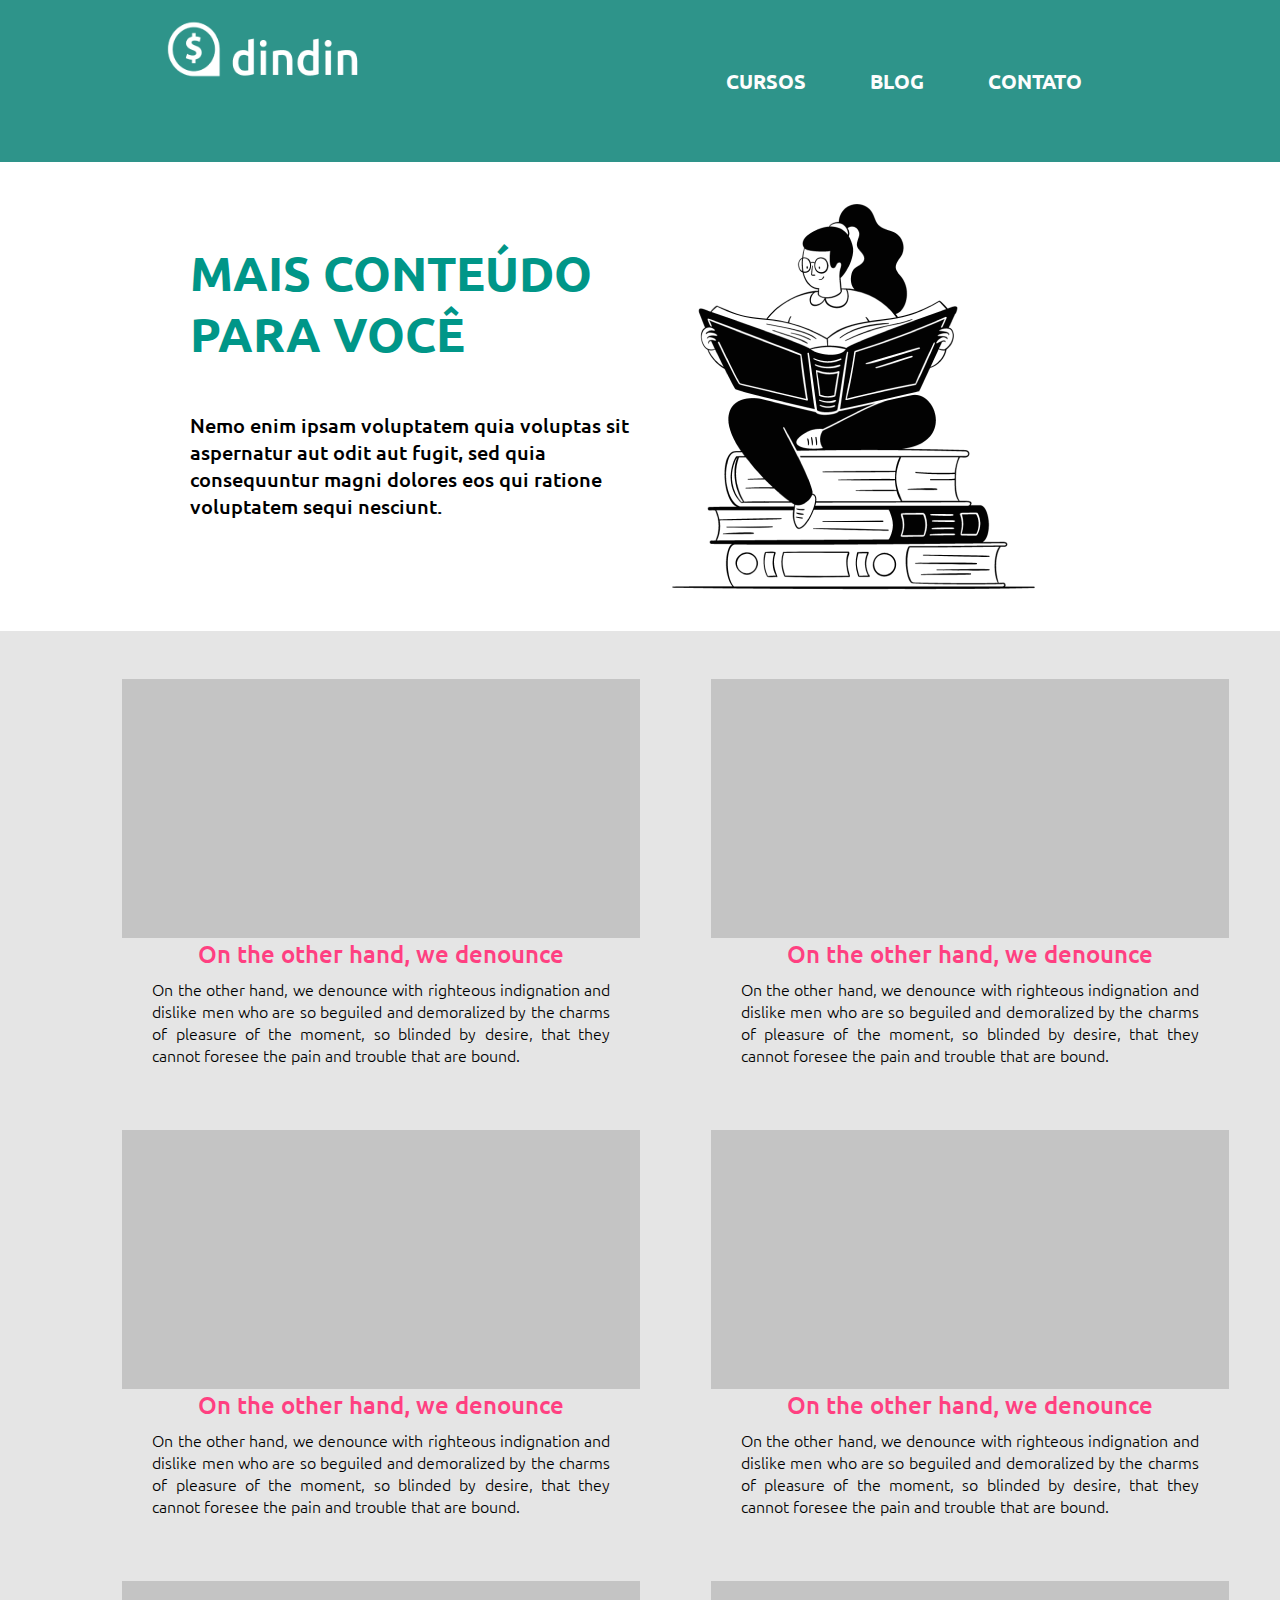
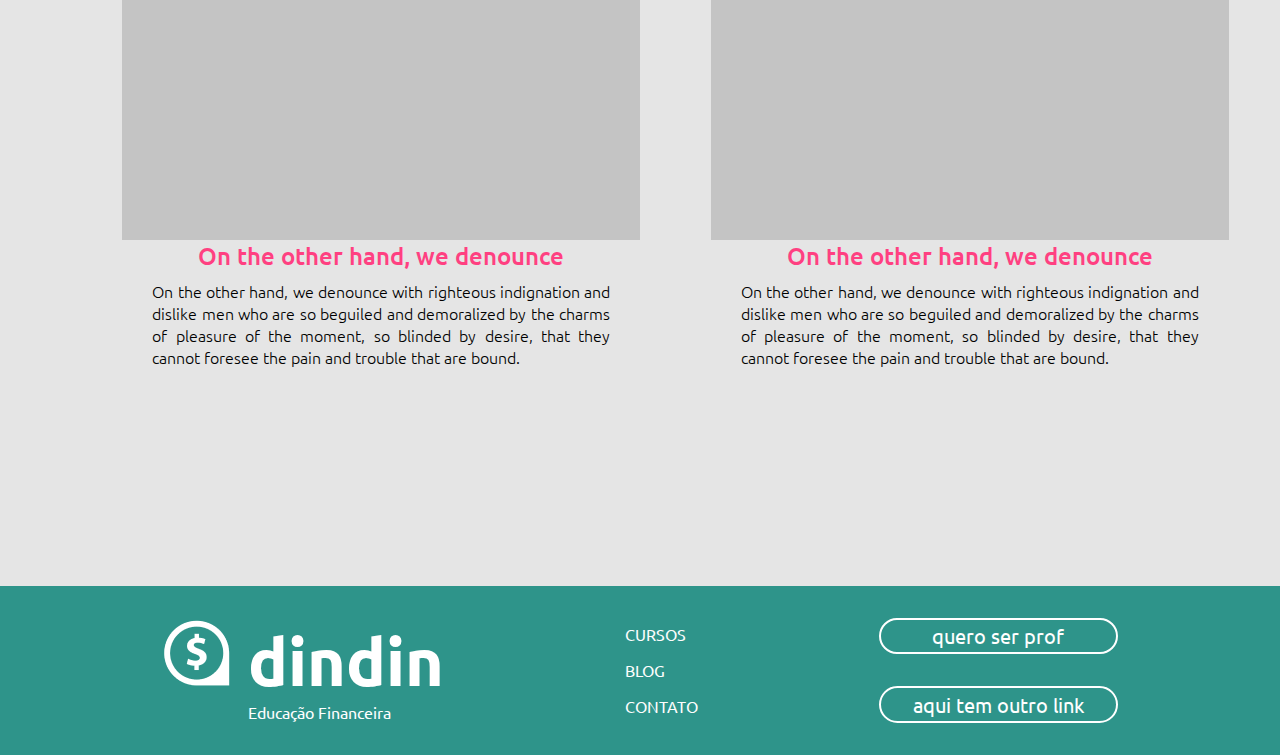
<file: blog.html>
<!DOCTYPE html>
<html lang="pt-BR">

<head>
    <meta charset="UTF-8">
    <meta http-equiv="X-UA-Compatible" content="IE=edge">
    <meta name="viewport" content="width=device-width, initial-scale=1.0">
    <title>Inicio</title>
    <link rel="stylesheet" href="./css/blog.css">
    <link rel="shortcut icon" href="./images/dindin-logo-white.png" type="image/x-icon">

</head>

<body>


    <header>
        <a href="./index.html">
            <div class="logo">
                <img src="./imagens/logo-header.png" width="194" height="64" />
            </div>
        </a>

        <nav>
            <ul>
                <li><a href="./cursos-1.html">cursos</a></li>
                <li><a href="./blog.html">blog</a></li>
                <li><a href="./contato.html">contato</a></li>
            </ul>
        </nav>



    </header>

    <main>
        <section class="container-intro">
            <div class="intro">
                <img src="./imagens/ilustra-blog.png" width="405" height="405" />

                <div class="intro-texto">
                    <h2>MAIS CONTEÚDO PARA VOCÊ</h2>
                    <p>Nemo enim ipsam voluptatem quia voluptas sit aspernatur aut odit aut fugit, sed quia consequuntur magni dolores eos qui ratione voluptatem sequi nesciunt. </p>
                </div>

            </div>
        </section>

        <section class="container-posts">
            <div class="posts">

                <div class="posts-item">
                    <img src="./imagens/img-blog 01.png" width="518" height="259" />
                    <a href="./post.html">
                        <h2>On the other hand, we denounce</h2>
                    </a>
                    <p>On the other hand, we denounce with righteous indignation and dislike men who are so beguiled and demoralized by the charms of pleasure of the moment, so blinded by desire, that they cannot foresee the pain and trouble that are bound.</p>
                </div>

                <hr>

                <div class="posts-item">
                    <img src="./imagens/img-blog 02.png" width="518" height="259" />
                    <a href="./post.html">
                        <h2>On the other hand, we denounce</h2>
                    </a>
                    <p>On the other hand, we denounce with righteous indignation and dislike men who are so beguiled and demoralized by the charms of pleasure of the moment, so blinded by desire, that they cannot foresee the pain and trouble that are bound.</p>
                </div>

                <hr>

                <div class="posts-item">
                    <img src="./imagens/img-blog 03.png" width="518" height="259" />
                    <a href="./post.html">
                        <h2>On the other hand, we denounce</h2>
                    </a>
                    <p>On the other hand, we denounce with righteous indignation and dislike men who are so beguiled and demoralized by the charms of pleasure of the moment, so blinded by desire, that they cannot foresee the pain and trouble that are bound.</p>
                </div>

                <hr>

                <div class="posts-item">
                    <img src="./imagens/img-blog 04.png" width="518" height="259" />
                    <a href="./post.html">
                        <h2>On the other hand, we denounce</h2>
                    </a>
                    <p>On the other hand, we denounce with righteous indignation and dislike men who are so beguiled and demoralized by the charms of pleasure of the moment, so blinded by desire, that they cannot foresee the pain and trouble that are bound.</p>
                </div>

                <hr>

                <div class="posts-item">
                    <img src="./imagens/img-blog 05.png" width="518" height="259" />
                    <a href="./post.html">
                        <h2>On the other hand, we denounce</h2>
                    </a>
                    <p>On the other hand, we denounce with righteous indignation and dislike men who are so beguiled and demoralized by the charms of pleasure of the moment, so blinded by desire, that they cannot foresee the pain and trouble that are bound.</p>
                </div>

                <hr>

                <div class="posts-item">
                    <img src="./imagens/img-blog 06.png" width="518" height="259" />
                    <a href="./post.html">
                        <h2>On the other hand, we denounce</h2>
                    </a>
                    <p>On the other hand, we denounce with righteous indignation and dislike men who are so beguiled and demoralized by the charms of pleasure of the moment, so blinded by desire, that they cannot foresee the pain and trouble that are bound.</p>
                </div>

            </div>

        </section>
    </main>


    <footer>
        <a href="./index.html">
            <div class="footer-logo">
                <img src="./imagens/dindin-logo-white.png" width="69" height="71" />
                <div>
                    <h2>dindin</h2>
                    <p>Educação Financeira</p>
                </div>
            </div>
        </a>
        <div class="footer-menus">
            <nav>
                <ul>
                    <li><a href="#">cursos</a></li>
                    <li><a href="./blog.html">blog</a></li>
                    <li><a href="./contato.html">contato</a></li>
                </ul>
            </nav>
        </div>

        <div class="footer-links">
            <a href="">quero ser prof</a>
            <a href="">aqui tem outro link</a>
        </div>
    </footer>
</body>

</html>
</file>
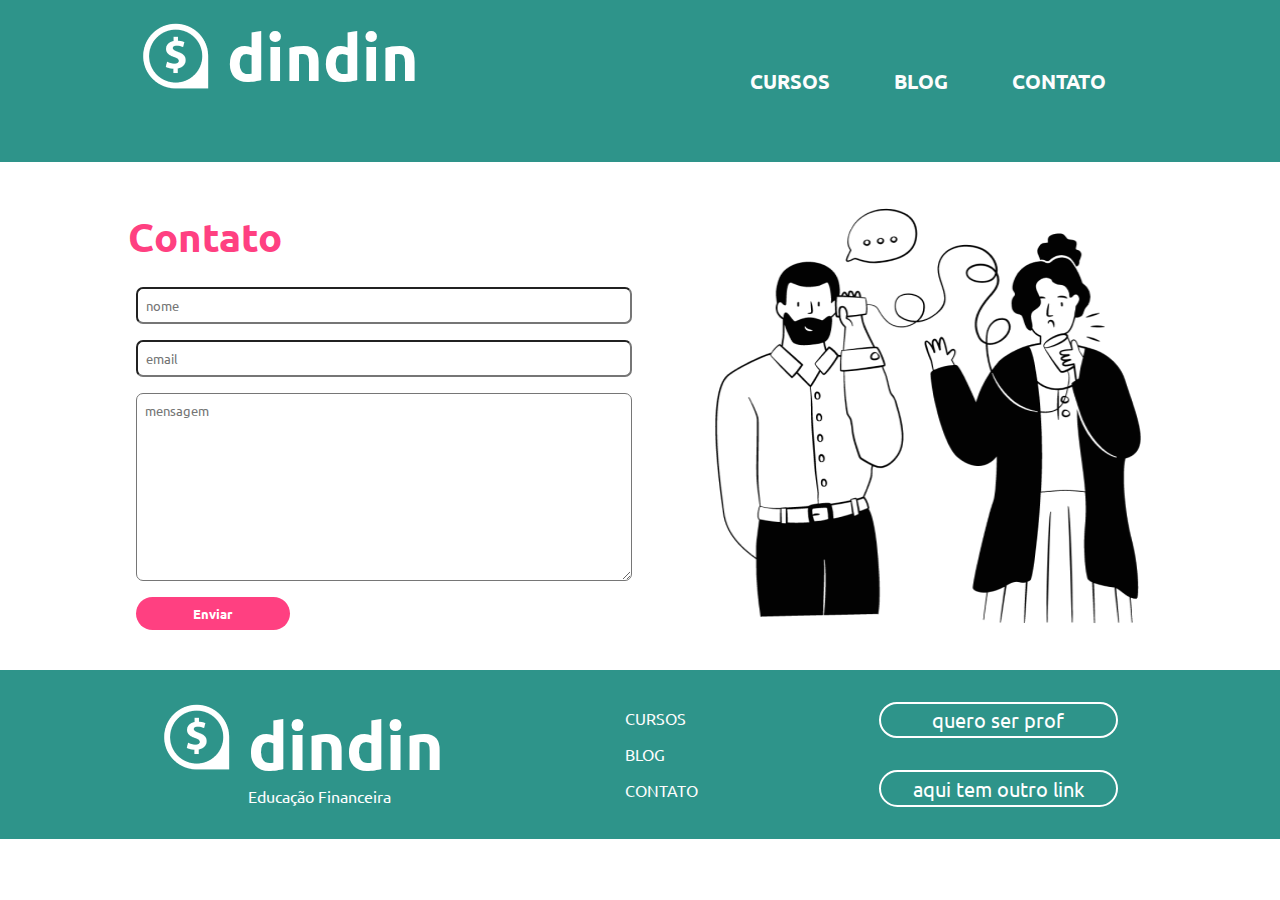
<file: contato.html>
<!DOCTYPE html>
<html lang="pt-BR">

<head>
    <meta charset="UTF-8">
    <meta http-equiv="X-UA-Compatible" content="IE=edge">
    <meta name="viewport" content="width=device-width, initial-scale=1.0">
    <title>Contato</title>
    <link rel="stylesheet" href="./css/contato.css">
    <link rel="shortcut icon" href="./images/dindin-logo-white.png" type="image/x-icon">

</head>

<body>


    <header>
        <a href="./index.html">
            <div class="logo">
                <img src=".//imagens/dindin-logo-white.png" width="69" height="71" />
                <h2>dindin</h2>
            </div>
        </a>

        <nav>
            <ul>
                <li><a href="./cursos-1.html">cursos</a></li>
                <li><a href="./blog.html">blog</a></li>
                <li><a href="./contato.html">contato</a></li>
            </ul>
        </nav>



    </header>

    <main>
        <section class="container">
            <div class="contato">

                <h2>Contato</h2>
                <form action="">
                    <input type="text" name="nome" placeholder="nome">

                    <input type="email" name="email" placeholder="email">

                    <textarea name="mensagem" id="" cols="30" rows="10" placeholder="mensagem"></textarea>

                    <button>Enviar</button>
                </form>
            </div>
            <div class="banner">
                <img src="./imagens/ilustra-contato.png" width="44" height="444" />
            </div>
        </section>
    </main>

    <footer>
        <a href="./index.html">
            <div class="footer-logo">
                <img src="./imagens/dindin-logo-white.png" width="69" height="71" />
                <div>
                    <h2>dindin</h2>
                    <p>Educação Financeira</p>
                </div>
            </div>
        </a>
        <div class="footer-menus">
            <nav>
                <ul>
                    <li><a href="#">cursos</a></li>
                    <li><a href="blog.html">blog</a></li>
                    <li><a href="contato.html">contato</a></li>
                </ul>
            </nav>
        </div>

        <div class="footer-links">
            <a href="">quero ser prof</a>
            <a href="">aqui tem outro link</a>
        </div>
    </footer>
</body>

</html>
</file>
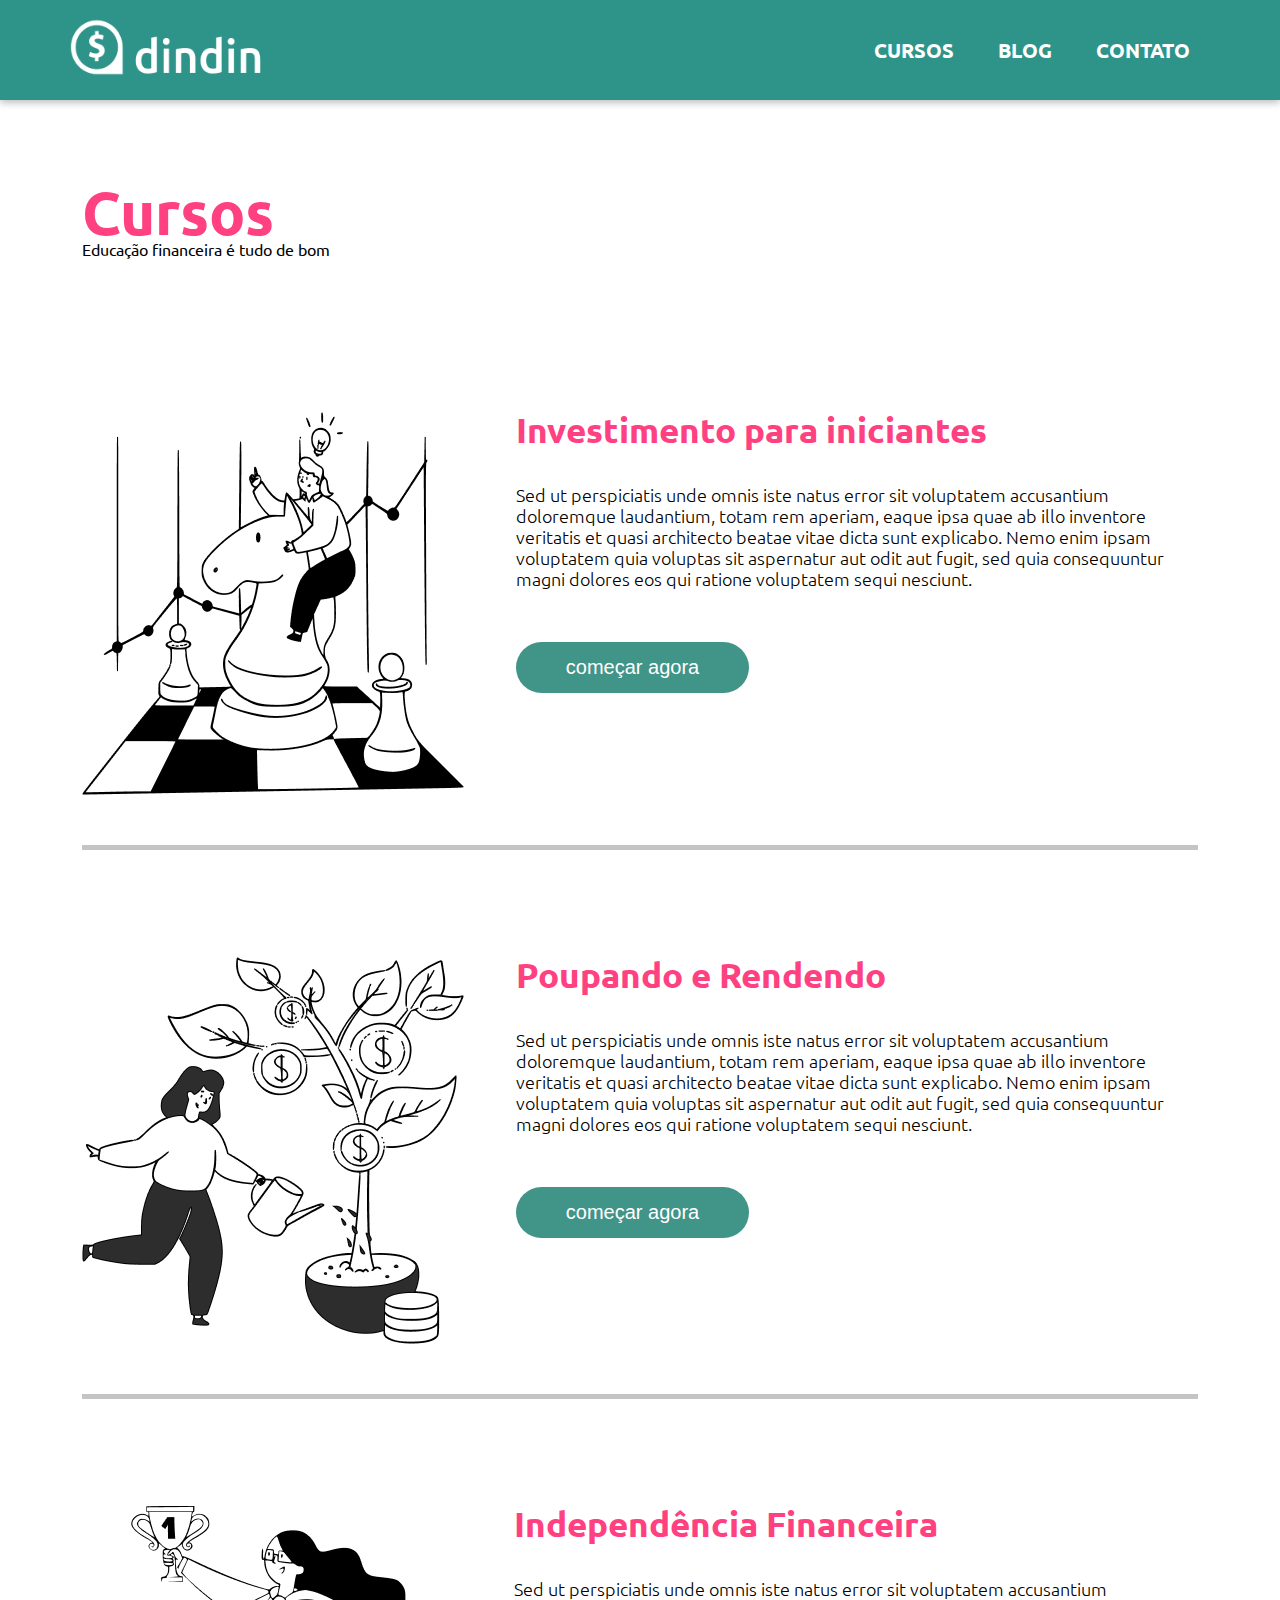
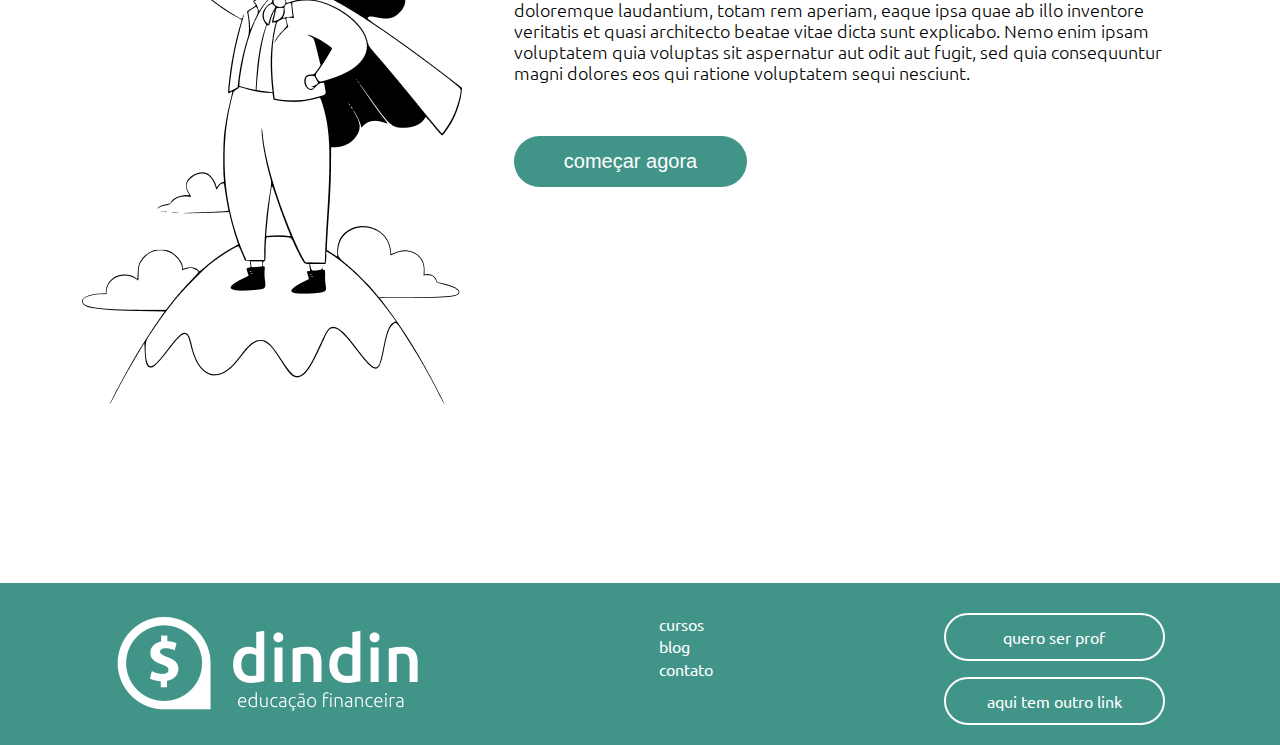
<file: cursos-1.html>
<!DOCTYPE html>
<html lang="pt-BR">

<head>
    <meta charset="UTF-8">
    <meta http-equiv="X-UA-Compatible" content="IE=edge">
    <meta name="viewport" content="width=device-width, initial-scale=1.0">
    <link rel="preconnect" href="https://fonts.googleapis.com">
    <link rel="preconnect" href="https://fonts.gstatic.com" crossorigin>
    <link rel="preconnect" href="https://fonts.googleapis.com">
    <link rel="preconnect" href="https://fonts.gstatic.com" crossorigin>
    <link rel="preconnect" href="https://fonts.googleapis.com">
    <link rel="preconnect" href="https://fonts.gstatic.com" crossorigin>
    <link href="https://fonts.googleapis.com/css2?family=Alfa+Slab+One&family=Ubuntu:wght@300;400;700&display=swap"
        rel="stylesheet">
    <link rel="stylesheet" href="./css/cursos-1.css">
    <title>project Dindin</title>
</head>

<body>
    <nav class="inicio">
        <img src="./imagens/logo-header.png" alt="" width="194" height="64">
        <div>
            <a href="./cursos-1.html">cursos</a>
            <a href="./blog.html">blog</a>
            <a href="./contato.html">contato</a>
        </div>
    </nav>
    <main>
        <section id="titulo">
            <h1>
                Cursos
            </h1>
            <p>
                Educação financeira é tudo de bom
            </p>
        </section>
        <br>
        <br>
        <br>

        <article class="borda">
            <img src="./imagens/ilustra-poupando.png" alt="">
            <div>
                <h2>
                    Investimento para iniciantes
                </h2>
                <p>
                    Sed ut perspiciatis unde omnis iste natus error sit voluptatem accusantium doloremque laudantium,
                    totam rem aperiam, eaque ipsa quae ab illo inventore veritatis et quasi architecto beatae vitae
                    dicta sunt explicabo. Nemo enim ipsam voluptatem quia voluptas sit aspernatur aut odit aut fugit,
                    sed quia consequuntur magni dolores eos qui ratione voluptatem sequi nesciunt.
                </p>
                <button>
                    <a href="./cursos-2.html">começar agora</a>
                </button>
            </div>
        </article>

        <article class="borda">
            <img src="./imagens/ilustra-investimento.png" alt="">
            <div>
                <h2>
                    Poupando e Rendendo
                </h2>
                <p>
                    Sed ut perspiciatis unde omnis iste natus error sit voluptatem accusantium doloremque laudantium,
                    totam rem aperiam, eaque ipsa quae ab illo inventore veritatis et quasi architecto beatae vitae
                    dicta sunt explicabo. Nemo enim ipsam voluptatem quia voluptas sit aspernatur aut odit aut fugit,
                    sed quia consequuntur magni dolores eos qui ratione voluptatem sequi nesciunt.
                </p>
                <button>
                    <a href="./cursos-2.html">começar agora</a>
                </button>
            </div>
        </article>

        <article>
            <img src="./imagens/ilustra-independencia.png" alt="">
            <div>
                <h2>
                    Independência Financeira
                </h2>
                <p>
                    Sed ut perspiciatis unde omnis iste natus error sit voluptatem accusantium doloremque laudantium,
                    totam rem aperiam, eaque ipsa quae ab illo inventore veritatis et quasi architecto beatae vitae
                    dicta sunt explicabo. Nemo enim ipsam voluptatem quia voluptas sit aspernatur aut odit aut fugit,
                    sed quia consequuntur magni dolores eos qui ratione voluptatem sequi nesciunt.
                </p>
                <button>
                    <a href="./cursos-2.html">começar agora</a>
                </button>
            </div>
        </article>





    </main>
    <br>
    <br>
    <br>

    <footer class="final">
        <img src="./imagens/logo-footer.png" alt="">
        <ul id="menu-final">
            <li>
                <a href="#">cursos</a>
            </li>
            <li>
                <a href="#">blog</a>
            </li>
            <li>
                <a href="#">contato</a>
            </li>
        </ul>
        <div>
            <span>
                quero ser prof
            </span>
            <br>
            <span>
                aqui tem outro link
            </span>
        </div>
    </footer>
</body>

</html>
</file>
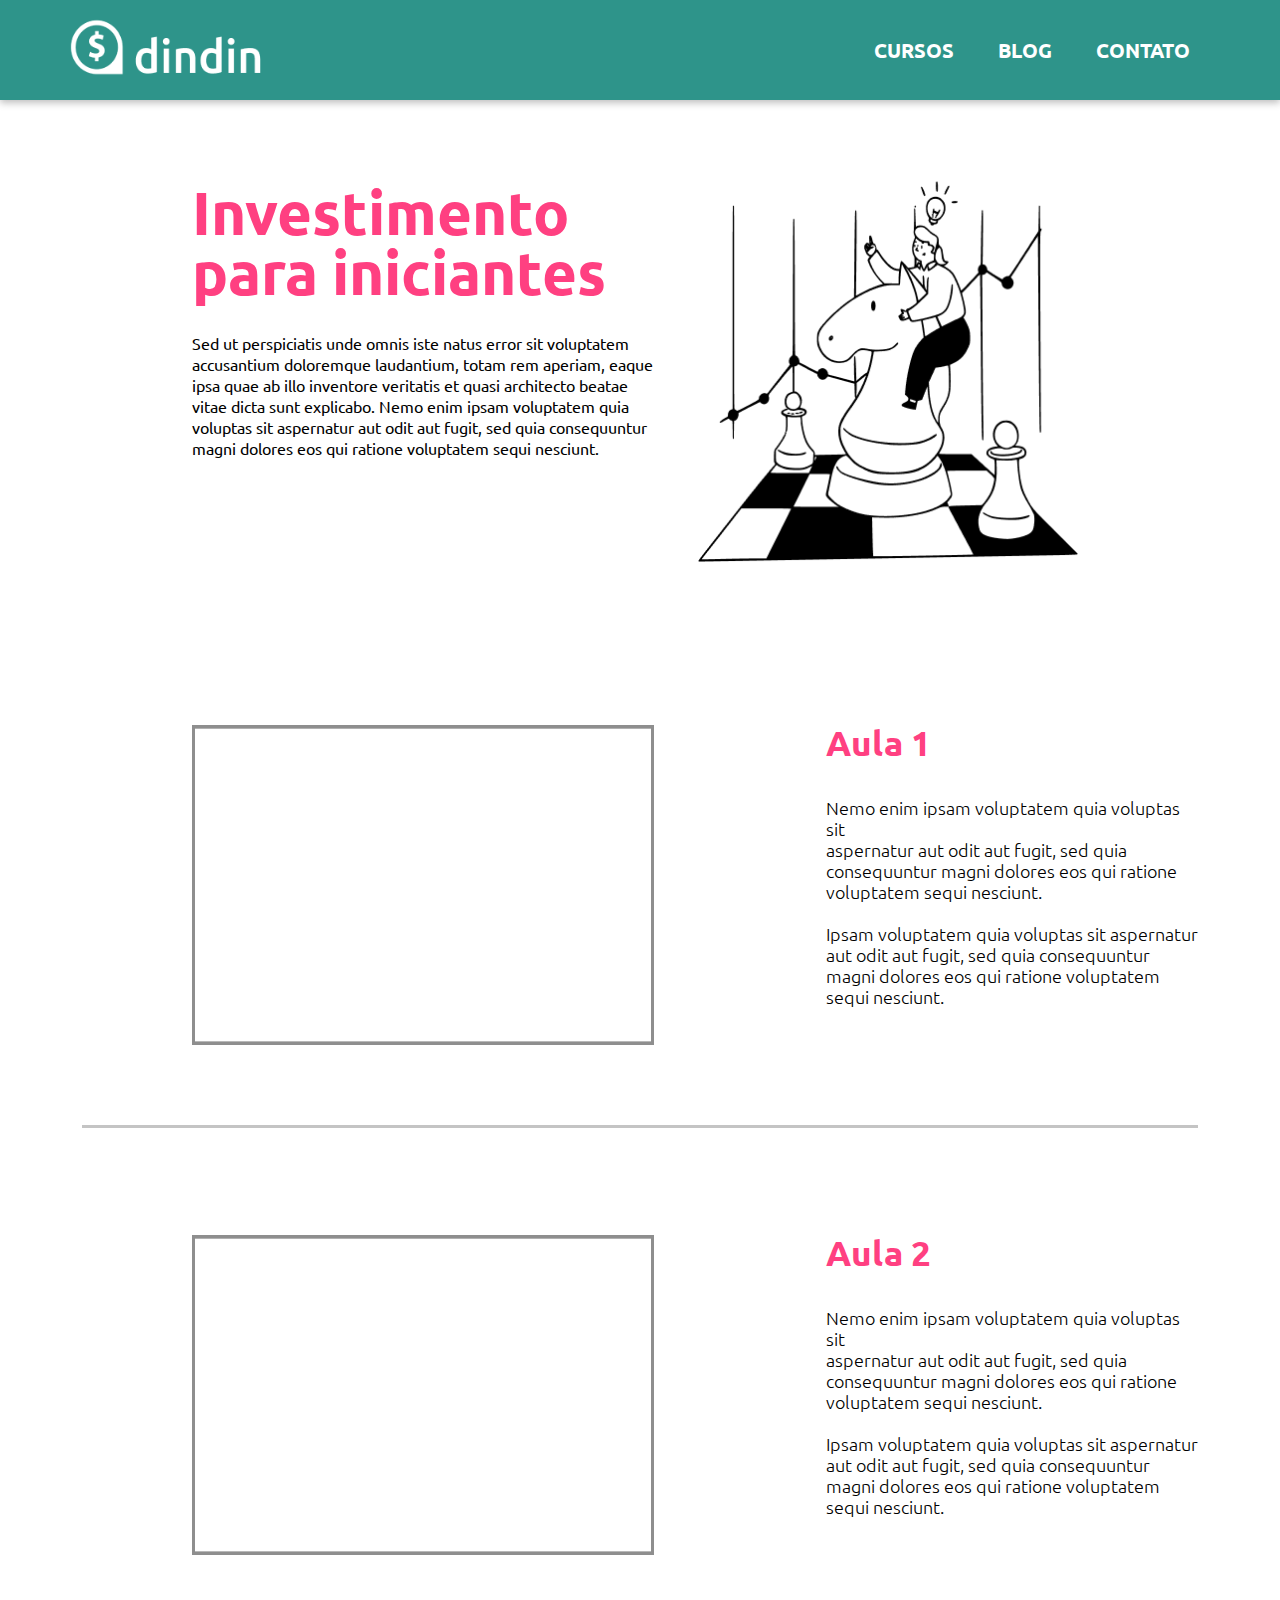
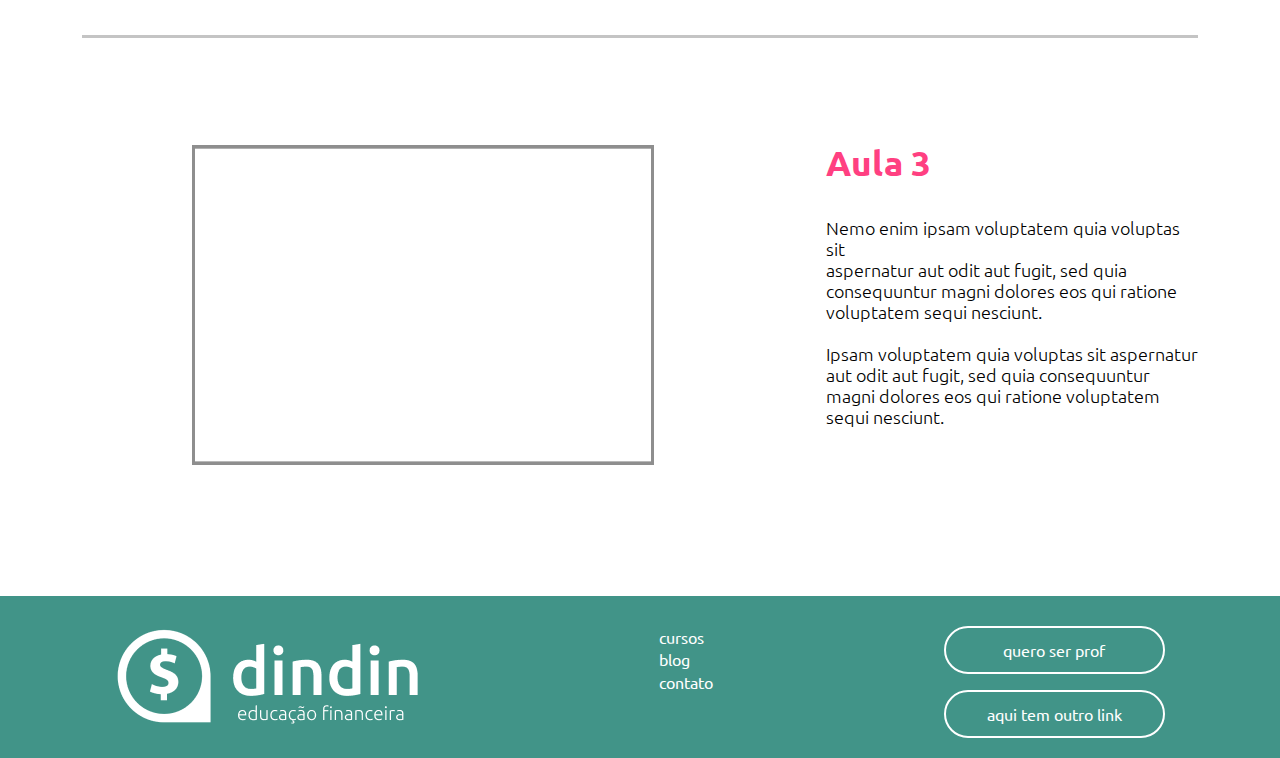
<file: cursos-2.html>
<!DOCTYPE html>
<html lang="pt-BR">

<head>
    <meta charset="UTF-8">
    <meta http-equiv="X-UA-Compatible" content="IE=edge">
    <meta name="viewport" content="width=device-width, initial-scale=1.0">
    <link rel="preconnect" href="https://fonts.googleapis.com">
    <link rel="preconnect" href="https://fonts.gstatic.com" crossorigin>
    <link rel="preconnect" href="https://fonts.googleapis.com">
    <link rel="preconnect" href="https://fonts.gstatic.com" crossorigin>
    <link rel="preconnect" href="https://fonts.googleapis.com">
    <link rel="preconnect" href="https://fonts.gstatic.com" crossorigin>
    <link href="https://fonts.googleapis.com/css2?family=Alfa+Slab+One&family=Ubuntu:wght@300;400;700&display=swap"
        rel="stylesheet">
    <link rel="stylesheet" href="./css/cursos-1.css">
    <title>project Dindin</title>
</head>

<body>
    <header>
    <nav class="inicio" id="container">
        <a href="./index.html">
        <img src="./imagens/logo-header.png" alt="" width="194" height="64">
        </a>
        <div>
            <a href="./cursos-1.html">cursos</a>
            <a href="./blog.html">blog</a>
            <a href="./contato.html">contato</a>
        </div>
    </nav>
</header>

    <main>
        <section id="cursos-2">
            <div>
                <h1>
                    Investimento para iniciantes
                </h1>
                <br>
                <br>
                <p>
                    Sed ut perspiciatis unde omnis iste natus error sit voluptatem accusantium doloremque laudantium,
                    totam rem aperiam, eaque ipsa quae ab illo inventore veritatis et quasi architecto beatae vitae
                    dicta sunt explicabo. Nemo enim ipsam voluptatem quia voluptas sit aspernatur aut odit aut fugit,
                    sed quia consequuntur magni dolores eos qui ratione voluptatem sequi nesciunt.
                </p>
            </div>
            <img src="./imagens/ilustra-poupando.png" alt="" width="380" height="381">
        </section>
        <section class="videos">


            <article class="borda-2">
                <img src="./imagens/Rectangle 20.png" alt="">
                <div>
                    <h2>
                        Aula 1
                    </h2>
                    <p>
                        Nemo enim ipsam voluptatem quia voluptas sit <br>aspernatur aut odit aut fugit, sed quia
                        consequuntur
                        magni dolores eos qui ratione voluptatem sequi nesciunt.
                        <br>
                        <br>
                        Ipsam voluptatem quia voluptas sit aspernatur aut odit aut fugit, sed quia consequuntur magni
                        dolores eos qui ratione voluptatem sequi nesciunt.
                    </p>
                </div>
            </article>

            <article class="borda-2">
                <img src="./imagens/Rectangle 20.png" alt="">
                <div>
                    <h2>
                        Aula 2
                    </h2>
                    <p>
                        Nemo enim ipsam voluptatem quia voluptas sit<br> aspernatur aut odit aut fugit, sed quia
                        consequuntur
                        magni dolores eos qui ratione voluptatem sequi nesciunt.
                        <br>
                        <br>
                        Ipsam voluptatem quia voluptas sit aspernatur aut odit aut fugit, sed quia consequuntur magni
                        dolores eos qui ratione voluptatem sequi nesciunt.
                    </p>
                </div>
            </article>

            <article>
                <img src="./imagens/Rectangle 20.png" alt="">
                <div>
                    <h2>
                        Aula 3
                    </h2>
                    <p>
                        Nemo enim ipsam voluptatem quia voluptas sit <br>aspernatur aut odit aut fugit, sed quia
                        consequuntur
                        magni dolores eos qui ratione voluptatem sequi nesciunt.
                        <br>
                        <br>
                        Ipsam voluptatem quia voluptas sit aspernatur aut odit aut fugit, sed quia consequuntur magni
                        dolores eos qui ratione voluptatem sequi nesciunt.
                    </p>
                </div>
            </article>

        </section>


    </main>


    <footer class="final">
        <img src="./imagens/logo-footer.png" alt="">
        <ul id="menu-final">
            <li>
                <a href="#">cursos</a>
            </li>
            <li>
                <a href="#">blog</a>
            </li>
            <li>
                <a href="#">contato</a>
            </li>
        </ul>
        <div>
            <span>
                quero ser prof
            </span>
            <br>
            <span>
                aqui tem outro link
            </span>
        </div>
    </footer>
</body>

</html>
</file>
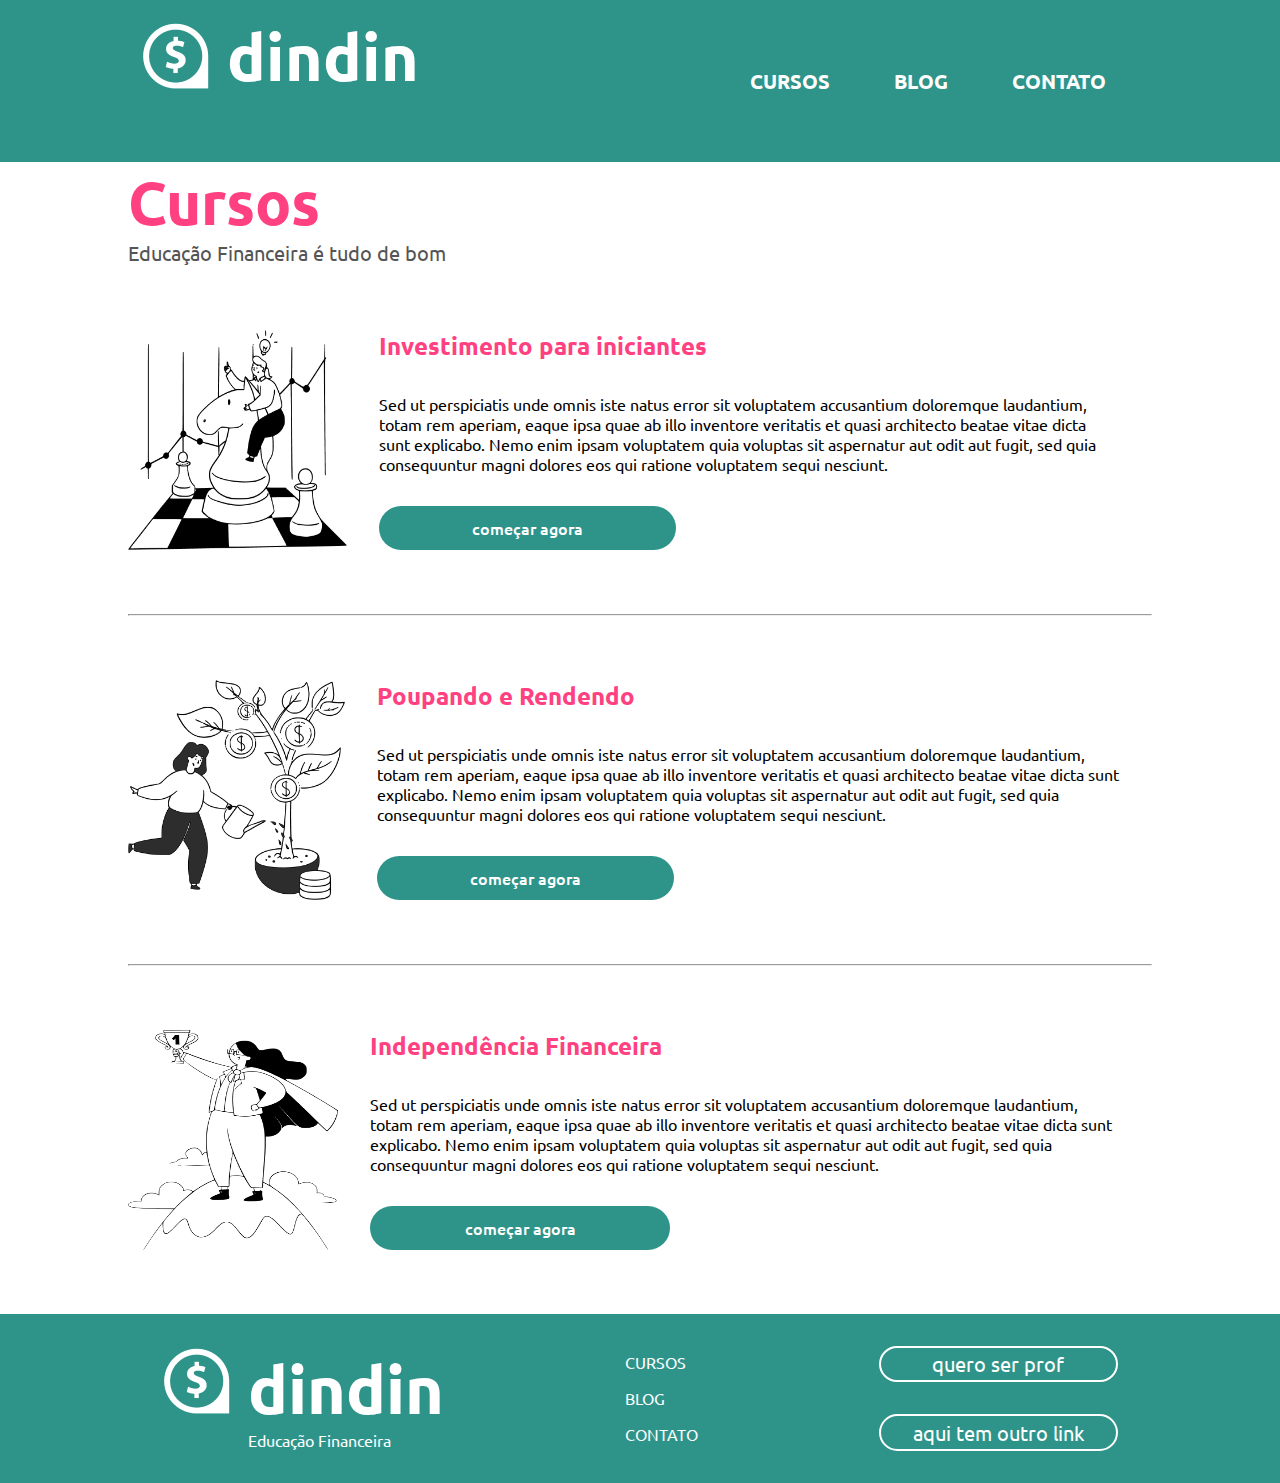
<file: cursos.html>
<!DOCTYPE html>
<html lang="pt-BR">

<head>
    <meta charset="UTF-8">
    <meta http-equiv="X-UA-Compatible" content="IE=edge">
    <meta name="viewport" content="width=device-width, initial-scale=1.0">
    <title>Cursos</title>
    <link rel="stylesheet" href="./css/cursos.css">
    <link rel="shortcut icon" href="./images/dindin-logo-white.png" type="image/x-icon">

</head>

<body>
    <header>
        <a href="./index.html">
            <div class="logo">
                <img src="./imagens/dindin-logo-white.png" width="69" height="71" />
                <h2>dindin</h2>
            </div>
        </a>

        <nav>
            <ul>
                <li><a href="./cursos.html">cursos</a></li>
                <li><a href="./blog.html">blog</a></li>
                <li><a href="./contato.html">contato</a></li>
            </ul>
        </nav>



    </header>

    <main>
        <div class="container">

            <section class="container-texto">
                <h1>Cursos</h1>
                <p>Educação Financeira é tudo de bom</p>
            </section>

            <div class="container-item">
                <img src="./imagens/ilustra-poupando.png" width="380" height="220" />

                <div class="item-texto">
                    <h2>Investimento para iniciantes</h2>
                    <p>Sed ut perspiciatis unde omnis iste natus error sit voluptatem accusantium doloremque laudantium, totam rem aperiam, eaque ipsa quae ab illo inventore veritatis et quasi architecto beatae vitae dicta sunt explicabo. Nemo enim ipsam voluptatem quia voluptas sit aspernatur aut odit aut fugit, sed quia consequuntur magni dolores eos qui ratione voluptatem sequi nesciunt. </p>
                    <a href="./curso.html">começar agora</a>
                </div>
            </div>


            <hr>

            <div class="container-item">
                <img src="./imagens/ilustra-investimento.png" width="380" height="220" />

                <div class="item-texto">
                    <h2>Poupando e Rendendo</h2>
                    <p>Sed ut perspiciatis unde omnis iste natus error sit voluptatem accusantium doloremque laudantium, totam rem aperiam, eaque ipsa quae ab illo inventore veritatis et quasi architecto beatae vitae dicta sunt explicabo. Nemo enim ipsam voluptatem quia voluptas sit aspernatur aut odit aut fugit, sed quia consequuntur magni dolores eos qui ratione voluptatem sequi nesciunt. </p>
                    <a href="./curso.html" class="btn">começar agora</a>
                </div>
            </div>


            <hr>

            <div class="container-item">
                <img src="./imagens/ilustra-independencia.png" width="360" height="220" />

                <div class="item-texto">
                    <h2>Independência Financeira</h2>
                    <p>Sed ut perspiciatis unde omnis iste natus error sit voluptatem accusantium doloremque laudantium, totam rem aperiam, eaque ipsa quae ab illo inventore veritatis et quasi architecto beatae vitae dicta sunt explicabo. Nemo enim ipsam voluptatem quia voluptas sit aspernatur aut odit aut fugit, sed quia consequuntur magni dolores eos qui ratione voluptatem sequi nesciunt. </p>
                    <a href="./curso.html" class="btn">começar agora</a>
                </div>
            </div>
        </div>
    </main>

    <footer>
        <a href="./index.html">
            <div class="footer-logo">
                <img src="./imagens/dindin-logo-white.png" width="69" height="71" />
                <div>
                    <h2>dindin</h2>
                    <p>Educação Financeira</p>
                </div>
            </div>
        </a>
        <div class="footer-menus">
            <nav>
                <ul>
                    <li><a href="./cursos.html">cursos</a></li>
                    <li><a href="./blog.html">blog</a></li>
                    <li><a href="./contato.html">contato</a></li>
                </ul>
            </nav>
        </div>

        <div class="footer-links">
            <a href="">quero ser prof</a>
            <a href="">aqui tem outro link</a>
        </div>
    </footer>
</body>

</html>
</file>
<file: css/blog.css>
@import url("https://fonts.googleapis.com/css2?family=Nunito:wght@300;400;500;700&family=Ubuntu:wght@400;500;700&display=swap");
* {
  margin: 0;
  padding: 0;
  font-family: "Ubuntu";
  box-sizing: border-box;
  text-decoration: none;
}

header {
  background-color: #2e948a;
  display: flex;
  justify-content: space-around;
  height: 18vh;
}

.logo {
  display: flex;
  justify-content: space-between;
  align-items: center;
  padding-top: 20px;
}

.logo h2 {
  font-family: "Ubuntu";
  font-weight: 700;
  font-size: 4rem;
  color: #fff;
  margin: 1rem;
}

nav {
  display: flex;
  align-items: center;
  justify-content: center;
}

nav ul {
  list-style: none;
  display: flex;
  justify-content: space-around;
}

nav li {
  margin: 2rem;
}

nav li a {
  font-family: "Ubuntu";
  font-size: 1.25rem;
  font-weight: 700;
  text-decoration: none;
  color: #fdfdfd;
  text-transform: uppercase;
}

/*  ============= */

.container-intro {
  display: flex;
  /* flex-direction: column; */
  /* justify-content: center; */
  /* align-items: center; */

}

.intro {
  margin: 2rem;
  width: 80vw;
  display: flex;
  flex-direction: row-reverse;
  align-items: flex-start;
}

.intro-texto {
  /* width: 50vw;
  display: flex;
  flex-direction: column;
  max-width: 461px;
  padding-right: 461px; */
  max-width: 461px;
}

.intro-texto h2 {
  font-size: 3rem;
  font-weight: 700;
  color: #009688;
  margin: 3rem 0;
}

.intro-texto p {
  font-size: 1.25rem;
  color: #000;
  font-weight: 500;
}

.container-posts {
  display: flex;
  flex-direction: column;
  align-items: center;
  justify-content: center;
  background-color: #E5E5E5;
  padding-bottom: 170px;
  padding-left: 71px;
}

.posts {
  display: flex;
  justify-content: space-around;
  flex-wrap: wrap;
  padding: 2rem;
  gap: 2rem;
}

.posts hr {
  display: none;
}

.posts-item {
  display: flex;
  flex-direction: column;
  align-items: center;
  justify-content: center;
  width: 40%;
  margin: 1rem 0;
}

.posts-item h2 {
  font-size: 1.5rem;
  font-weight: 500;
  color: #ff4081;
  margin-bottom: 0.5rem;
}

.posts-item p {
  font-size: 1rem;
  font-weight: 300;
  color: #000;
  text-align: justify;
}
/* =============== */

footer {
  background-color: #2e948a;
  display: flex;
  align-items: center;
  justify-content: space-around;
  padding: 1rem 5rem;
}

.footer-logo {
  display: flex;
  color: #fff;
  gap: 1rem;
}

.footer-logo h2 {
  font-size: 4.125rem;
}

.footer-menus ul {
  display: block;
}

.footer-menus li {
  margin: 1rem;
}

.footer-menus a {
  text-decoration: none;
  font-weight: 400;
  font-size: 1rem;
}

.footer-links {
  display: flex;
  flex-direction: column;
}

.footer-links a {
  font-size: 1.25rem;
  color: #fff;
  text-decoration: none;
  margin: 1rem 0;
  border: 2px solid #fff;
  text-align: center;
  padding: 0.2rem 2rem;
  border-radius: 3.8rem;
}
</file>
<file: css/contato.css>
@import url("https://fonts.googleapis.com/css2?family=Nunito:wght@300;400;500;700&family=Ubuntu:wght@400;500;700&display=swap");
* {
  margin: 0;
  padding: 0;
  font-family: "Ubuntu";
  box-sizing: border-box;
  text-decoration: none;
}

header {
  background-color: #2e948a;
  display: flex;
  justify-content: space-around;
  height: 18vh;
}

.logo {
  display: flex;
  justify-content: space-between;
  align-items: center;
}

.logo h2 {
  font-family: "Ubuntu";
  font-weight: 700;
  font-size: 4rem;
  color: #fff;
  margin: 1rem;
}

nav {
  display: flex;
  align-items: center;
  justify-content: center;
}

nav ul {
  list-style: none;
  display: flex;
  justify-content: space-around;
}

nav li {
  margin: 2rem;
}

nav li a {
  font-family: "Ubuntu";
  font-size: 1.25rem;
  font-weight: 700;
  text-decoration: none;
  color: #fdfdfd;
  text-transform: uppercase;
}

/*  ============= */
main {
  display: flex;
  flex-direction: column;
  align-items: center;
}
.container {
  width: 80vw;
  display: flex;
  justify-content: space-between;
  margin: 2rem;
}
.banner {
  display: flex;
  justify-content: center;
  align-items: center;
}

.banner img {
  width: 35vw;
}
.contato h2 {
  font-size: 2.5rem;
  color: #ff4081;
  font-weight: 700;
  margin: 1rem 0;
}

form {
  width: 40vw;
  display: flex;
  flex-direction: column;
}

input,
textarea {
  margin: 0.5rem;
  padding: 0.5rem;
  border-radius: 7px;
  color: #58555d;
}

button {
  width: 12vw;
  margin: 0.5rem;
  padding: 0.5rem 0;
  border-radius: 50px;
  border: none;
  color: #fff;
  background-color: #ff4081;
  font-weight: 800;
}

/* =============== */

footer {
  background-color: #2e948a;
  display: flex;
  align-items: center;
  justify-content: space-around;
  padding: 1rem 5rem;
}

.footer-logo {
  display: flex;
  color: #fff;
  gap: 1rem;
}

.footer-logo h2 {
  font-size: 4.125rem;
}

.footer-menus ul {
  display: block;
}

.footer-menus li {
  margin: 1rem;
}

.footer-menus a {
  text-decoration: none;
  font-weight: 400;
  font-size: 1rem;
}

.footer-links {
  display: flex;
  flex-direction: column;
}

.footer-links a {
  font-size: 1.25rem;
  color: #fff;
  text-decoration: none;
  margin: 1rem 0;
  border: 2px solid #fff;
  text-align: center;
  padding: 0.2rem 2rem;
  border-radius: 3.8rem;
}

@media (max-width: 425px) {
  header {
    width: 100vw;
    background-color: #2e948a;
    display: flex;
    align-items: center;
    justify-content: space-around;
    box-shadow: 0px 3px 7px rgba(0, 0, 0, 0.25);
  }

  header ul {
    list-style: none;
    display: flex;
    flex-direction: column;
  }

  header li {
    margin: 0.3rem;
    font-weight: 700;
  }

  header a {
    color: #fff;
    text-decoration: none;
    font-size: 1.2rem;
  }

  /* ===================== */
  .container {
    width: 100vw;
  }

  .contato {
    display: flex;
    flex-direction: column;
  }
  .contato h2 {
    margin: 1rem 0 0 1rem;
    font-size: 1.75rem;
    font-weight: 700;
    color: #ff4081;
  }

  form {
    width: 100vw;
    display: flex;
    flex-direction: column;
    padding: 1.5rem;
  }

  input,
  textarea {
    margin: 0.5rem 0;
    padding: 0.5rem 1rem;
    border-radius: 0.5rem;
    color: #58555d;
  }

  textarea::placeholder,
  input::placeholder {
    color: #58555d;
  }

  button {
    width: 90vw;
    background-color: #ff4081;
    color: #fff;
    border: none;
    border-radius: 1rem;
    padding: 0.5rem;
    margin: 1rem 0;
  }

  .banner img {
    display: none;
  }
  footer {
    width: 100vw;
    background-color: #009688;
    display: flex;
    justify-content: space-around;
    align-items: center;
    padding: 1rem;
    color: #fff;
  }

  footer a {
    color: #fff;
    display: flex;
  }

  .footer-logo {
    display: flex;
  }

  .footer-logo img {
    width: 4rem;
  }

  .footer-logo h2 {
    font-size: 1.5rem;
  }

  .footer-menus ul {
    display: block;
  }

  .footer-menus li {
    margin: 1rem;
  }

  .footer-menus a {
    font-size: 0.9rem;
  }

  .footer-links {
    display: flex;
    flex-direction: column;
    justify-content: flex-end;
    align-items: flex-end;
  }

  .footer-links a {
    width: 7rem;
    color: #fff;
    text-decoration: none;
    font-size: 0.8rem;
    font-weight: 500;
    text-transform: uppercase;
    text-align: center;
    margin: 1rem 0.2rem;
    border: 1px solid #fff;
    padding: 0.2rem 0.1rem;
    border-radius: 3.8rem;
  }
}
</file>
<file: css/cursos-1.css>
html,
body,
div,
span,
applet,
object,
iframe,
h1,
h2,
h3,
h4,
h5,
h6,
p,
blockquote,
pre,
a,
abbr,
acronym,
address,
big,
cite,
code,
del,
dfn,
em,
img,
ins,
kbd,
q,
s,
samp,
small,
strike,
strong,
sub,
sup,
tt,
var,
b,
u,
i,
center,
dl,
dt,
dd,
ol,
ul,
li,
fieldset,
form,
label,
legend,
table,
caption,
tbody,
tfoot,
thead,
tr,
th,
td,
article,
aside,
canvas,
details,
embed,
figure,
figcaption,
footer,
header,
hgroup,
menu,
nav,
output,
ruby,
section,
summary,
time,
mark,
audio,
video {
	margin: 0;
	padding: 0;
	border: 0;
	font-size: 100%;
	font: inherit;
	vertical-align: baseline;
}

/* HTML5 display-role reset for older browsers */
article,
aside,
details,
figcaption,
figure,
footer,
header,
hgroup,
menu,
nav,
section {
	display: block;
}

body {
	line-height: 1;
}

ol,
ul {
	list-style: none;
}

blockquote,
q {
	quotes: none;
}

blockquote:before,
blockquote:after,
q:before,
q:after {
	content: '';
	content: none;
}

table {
	border-collapse: collapse;
	border-spacing: 0;
}

html,
body {
	font-family: 'Alfa Slab One', cursive;
	font-family: 'Ubuntu', sans-serif;

}

#container{
	max-width: 1440px;
	box-sizing: border-box;
}
header{
	min-height: 100px;
}

nav {
	background-color: #2E948A;
	display: flex;
	justify-content: space-around;
	align-items: center;
	height: 100px;
	box-shadow: 0px 3px 7px rgba(0, 0, 0, 0.25);


}

nav div {
	padding-left: 450px;
}

.inicio div a {
	color: #fff;
	text-decoration: none;
	font-weight: 700;
	padding: 20px;
	font-size: 20px;
	text-transform: uppercase;
}

/* cursos-1 */
main {
	padding: 81px 82px 81px 82px;
}

#titulo h1 {
	color: #FF4081;
	font-size: 60px;
	font-weight: 700;
}




article {
	display: flex;
	justify-content: space-between;
	padding-bottom: 50px;
	padding-top: 107px;
}

article h2 {
	color: #FF4081;
	font-size: 35px;
	font-weight: 700;
	padding-bottom: 37px;
}


article p {
	padding-bottom: 53px;
	font-size: 18px;
	font-weight: 300;
	line-height: 21px;
}




article div {
	padding-left: 52px;
}

button {
	background: #419488;
	border-radius: 62px;
	border-style: none;
	width: 233px;
	height: 51px;
	color: #FFFFFF;
	cursor: pointer;
	font-size: 20px;
}

button a {
	text-decoration: none;
	color: #fff;
}

.borda {
	border-bottom: 5px solid #C4C4C4;
}


/* cursos-2 */


#cursos-2 {
	display: flex;
	justify-content: space-between;
	padding-left: 110px;
	padding-bottom: 56px;
}

section img {
	padding-right: 120px;
}

section div p {
	max-width: 461px;
	line-height: 21px;
}

section h1 {
	color: #FF4081;
	font-size: 60px;
	font-weight: 700;
	max-width: 512px;
	/* padding-bottom: 30px; */

}

.videos article {
	display: flex;
	justify-content: space-between;
	padding-left: 110px;
}



.videos article p {
	max-width: 501px;
	max-height: 195px;

}

.borda-2 {
	border-bottom: 3px solid #C4C4C4;
	padding-bottom: 80px;
}



footer {
	background-color: #419488;
	display: flex;
	justify-content: space-around;
	padding-top: 30px;
}

.final li a {
	text-decoration: none;
	color: #fff;
	line-height: 1.4;




}

footer img {
	padding-bottom: 30px;
}

footer span {
	color: #fff;
	border: 2px solid #FFFFFF;
	border-radius: 62px;
	padding: 14px 41px;
	display: block;
	text-align: center;
	cursor: pointer;
}

@media (max-width: 910px) {

	article{
		flex-direction: column;
	}
}
 
@media (max-width: 550px ) {




article img{
	max-width: 380px;
	
}


}

/* @media (max-width :800px) {

       header nav {
		display: flex;
		flex-direction: column;
	   }
     nav a	{
          display: flex;
		  flex-direction: column;
		  
		
	 } */
</file>
<file: css/cursos.css>
@import url("https://fonts.googleapis.com/css2?family=Nunito:wght@300;400;500;700&family=Ubuntu:wght@400;500;700&display=swap");
* {
  margin: 0;
  padding: 0;
  font-family: "Ubuntu";
  box-sizing: border-box;
  text-decoration: none;
}

header {
  background-color: #2e948a;
  display: flex;
  justify-content: space-around;
  height: 18vh;
}

.logo {
  display: flex;
  justify-content: space-between;
  align-items: center;
}

.logo h2 {
  font-family: "Ubuntu";
  font-weight: 700;
  font-size: 4rem;
  color: #fff;
  margin: 1rem;
}

nav {
  display: flex;
  align-items: center;
  justify-content: center;
}
nav ul {
  list-style: none;
  display: flex;
  justify-content: space-around;
}

nav li {
  margin: 2rem;
}

nav a {
  font-family: "Ubuntu";
  font-size: 1.25rem;
  font-weight: 700;
  text-decoration: none;
  color: #fdfdfd;
  text-transform: uppercase;
}

main {
  display: flex;
  flex-direction: column;
  justify-content: center;
  align-items: center;
}
.container {
  width: 80vw;
}

.container-item {
  margin: 4rem 0;
  display: flex;
  justify-content: space-around;
}

.container-item img {
  width: 240px;
}

.item-texto {
  width: 95vh;
  display: flex;
  flex-direction: column;
  justify-content: space-between;
  margin: 0 2rem;
}
.item-texto h2 {
  color: #ff4081;
}

.item-texto a {
  background-color: #2e948a;
  border-radius: 3.8rem;
  text-align: center;
  padding: 0.7rem 2rem;
  width: 40%;
  color: #fff;
  font-weight: 500;
}

.container-texto h1 {
  color: #ff4081;
  font-size: 3.75rem;
}

.container-texto p {
  color: #555555;
  font-size: 1.25rem;
}

.container-item {
  display: flex;
}

footer {
  background-color: #2e948a;
  display: flex;
  align-items: center;
  justify-content: space-around;
  padding: 1rem 5rem;
}

.footer-logo {
  display: flex;
  color: #fff;
  gap: 1rem;
}

.footer-logo h2 {
  font-size: 4.125rem;
}

.footer-menus ul {
  display: block;
}

.footer-menus li {
  margin: 1rem;
}

.footer-menus a {
  text-decoration: none;
  font-weight: 400;
  font-size: 1rem;
}

.footer-links {
  display: flex;
  flex-direction: column;
}

.footer-links a {
  font-size: 1.25rem;
  color: #fff;
  text-decoration: none;
  margin: 1rem 0;
  border: 2px solid #fff;
  text-align: center;
  padding: 0.2rem 2rem;
  border-radius: 3.8rem;
}
</file>
